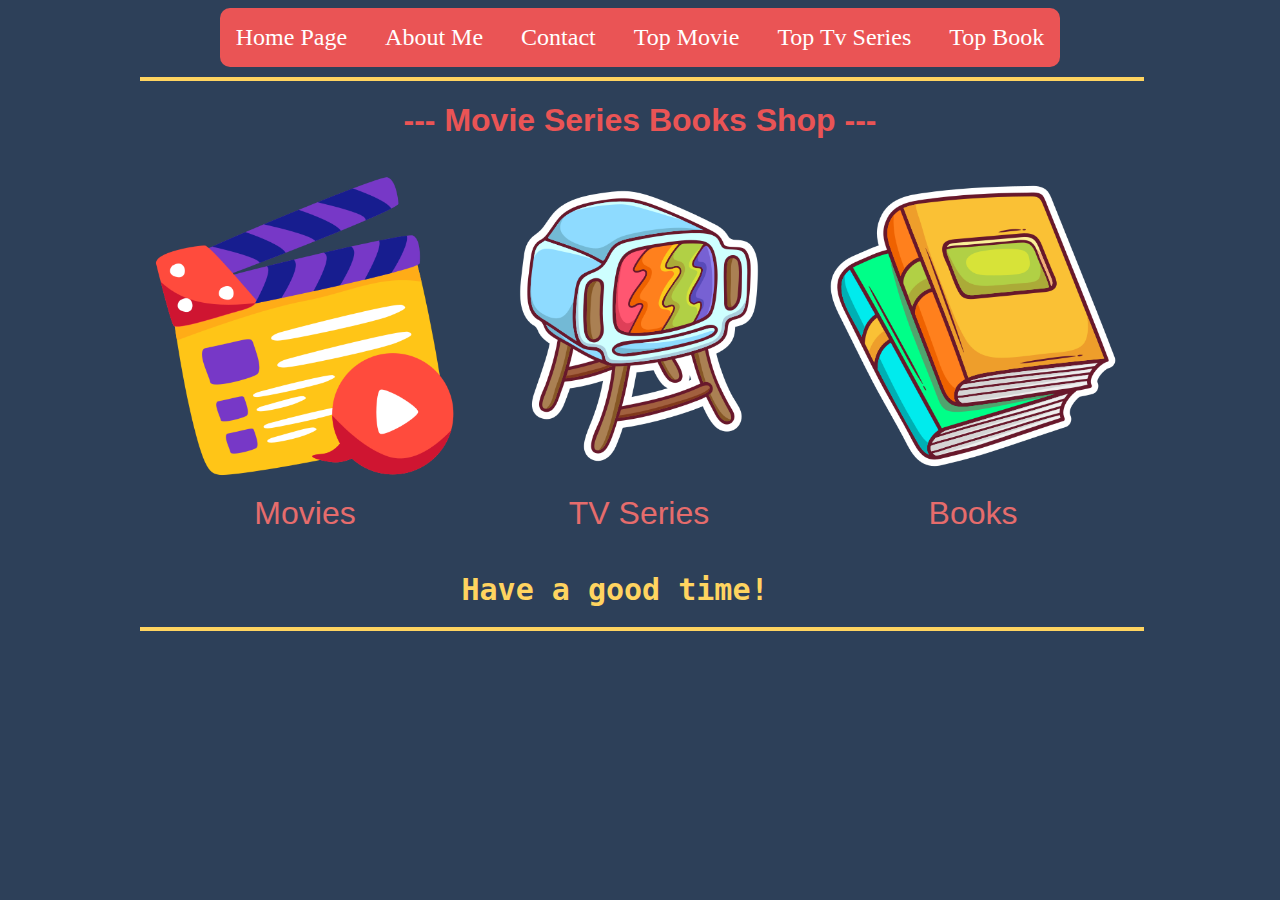
<file: index.html>
<!DOCTYPE html>
<html lang="tr">
<head>
    <meta charset="UTF-8">
    <meta http-equiv="X-UA-Compatible" content="IE=edge">
    <meta name="viewport" content="width=device-width, initial-scale=1.0">
    <title>Home Page | Movie/Series/Books</title>
    <link rel="stylesheet" href="css/style.css">
   
</head>

<body style="background-color: rgb(45, 64, 89);">
    
    <!-- Full construction start-->
    <div class="main-container">

        <!-- Navbar - Start -->
                <nav>         
                    <ul style="text-align:center; font-size: 24px;">
                        <div class="nav-ul-div" > 
                            <li><a href="index.html" target="_blank">Home Page</a></li>
                            <li><a href="about-me.html" target="_blank">About Me</a></li>
                            <li><a href="contact.html" target="_blank" >Contact</a></li>
                            <li><a href="https://www.imdb.com/chart/moviemeter/?sort=ir,desc&mode=simple&page=1" target="_blank">Top Movie</a></li>
                            <li><a href="https://www.imdb.com/chart/toptv/?sort=ir,desc&mode=simple&page=1" target="_blank">Top Tv Series</a></li>
                            <li><a href="https://tr.wikipedia.org/wiki/Le_Monde%27un_Y%C3%BCzy%C4%B1l%C4%B1n_100_Kitab%C4%B1_listesi" target="_blank">Top Book</a></li>
                        </div>  
                    </ul>
                </nav>  
            <div style="width:100%; border: 2px solid rgb(255, 212, 96); margin-top: 10px;"></div>
        <!-- Navbar - End -->
     

        <!-- Content - Start -->
            <section>
                <!-- Articles - Start -->
                <article>
                   <h1 style="color:rgb(234, 84, 85); font-size:32px; text-align: center; font-family:Verdana, Geneva, Tahoma, sans-serif;" >
                    --- Movie Series Books Shop --- </h1>
                </article>
                
                <article>   
                    <div class="main-fotos-container" style="height: fit-content;" >

                        <a class="homepage-categories-a" href="films.html" target="_blank">
                                <img class="homepage-images" src="image/films.png" alt="films">
                                <p class="homepage-categories-p">Movies</p>
                        </a>

                        <a class="homepage-categories-a" href="television.html" target="_blank">
                            <img class="homepage-images" src="image/television.png" alt="films" >
                            <p class="homepage-categories-p">TV Series</p>
                        </a>

                        <a class="homepage-categories-a" href="books.html" target="_blank">
                            <img class="homepage-images" src="image/books.png" alt="films" >
                            <p class="homepage-categories-p">Books</p>
                        </a>

                    </div>
                </article>

                <article>   
                    <h3 style="font-family:monospace; font-size: 30px; text-align:center; 
                    margin: 40px 0px 20px; padding-right: 50px;color: rgb(255, 212, 96);">
                    Have a good time!
                    </h3>
                </article>
                <!-- Article - End -->
            </section>
        <!-- Content - End -->



        <div style="width:100%; border: 2px solid rgb(255, 212, 96);"></div>

        <!-- Footer - Start -->
            <footer>
              
            </footer>
        <!-- Footer - End -->

    </div>
    <!-- Full construction End-->

</body>
</html>
</file>
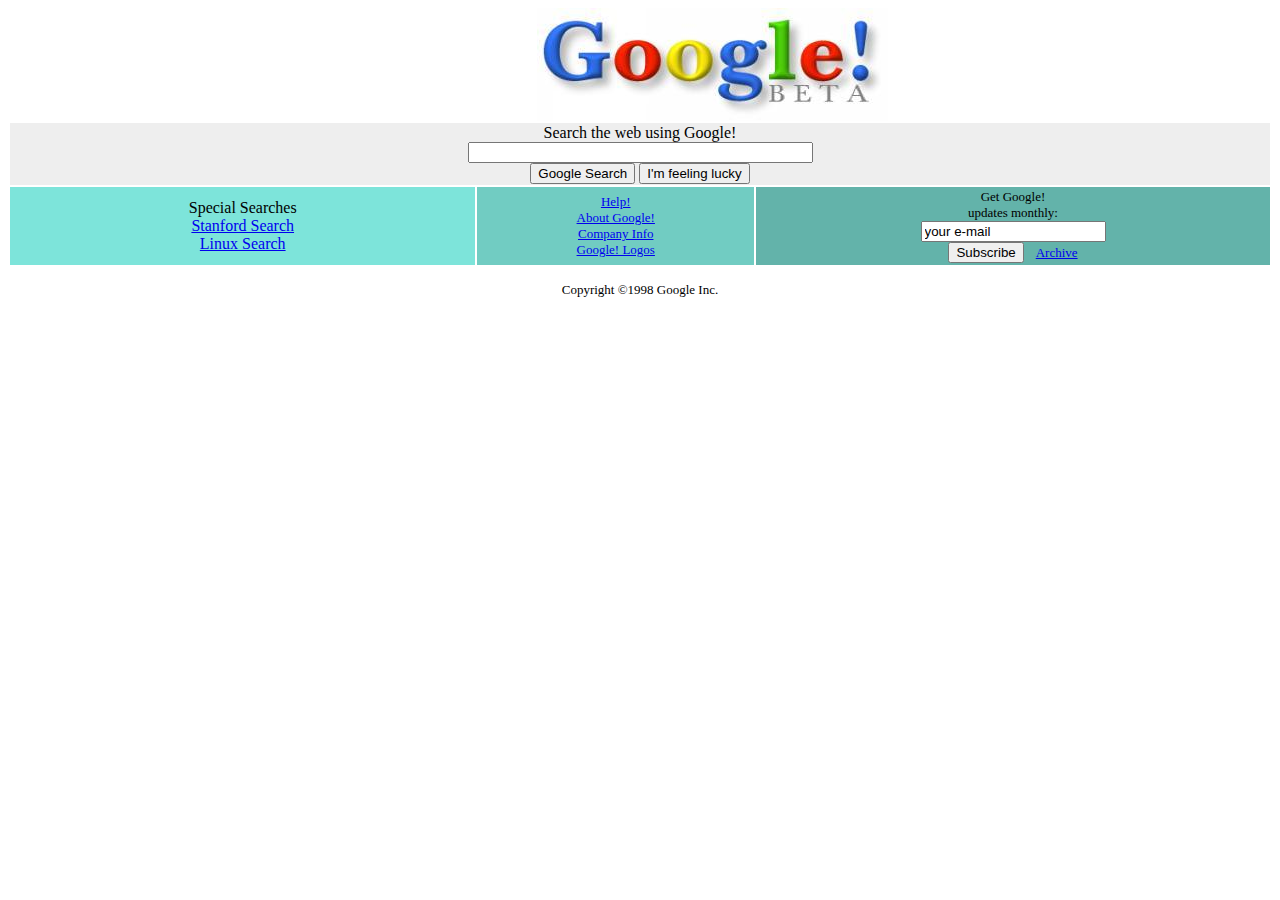
<file: work2-google1998/index.html>
<!DOCTYPE html>
<html lang="en">
<head>
    <meta charset="UTF-8">
    <meta http-equiv="X-UA-Compatible" content="IE=edge">
    <meta name="viewport" content="width=device-width, initial-scale=1.0">
    <title>Google 1998 Page!</title>
    <link rel="stylesheet" href="css/style.css">

</head>
<body>

    <!-- Header logo start -->
    <header>
        <div class="logo-image">
            <img src="image/google1998.jpeg" alt="google 1998 logo">
        </div>
    </header>
    <!-- Header logo end -->

    <!-- Section start -->
    <section class="section">
    
        <table class="section-table">
            <tbody class="section-table-tbody">
                
                <!-- search bar start -->
                <tr>
                    <td class="search-bar" colspan="3">
                        <div style="text-align: center;">
                            <p class="table-search-p">Search the web using Google!</p>
                            <input type="text" name="searchbar" size="40"><br>
                            <input type="submit" value="Google Search">
                            <input type="submit" name="sa" value="I'm feeling lucky"><br>
                        </div>
                    </td>
                </tr>
             
                <tr>
                    <!-- LEFT BOX start -->
                    <td class="box-left">
                        <ul class="box-ul">
                            <li>Special Searches</li>
                            <li><a href="https://web.archive.org/web/19990224014327/http://www.google.com/stanford">
                                Stanford Search</a>
                            </li>
                            <li><a href="https://web.archive.org/web/19990221231654/http://www.google.com/linux">
                                Linux Search</a>
                            </li>
                        </ul>
                    </td>
                    
                    <!--  MİD BOX start -->
                    <td class="box-mid">
                        <ul class="box-ul" style="font-size: 13px;">
                            <li><a href="help.html">Help!</a></li>
                            <li><a href="about.html">About Google!</a></li>
                            <li><a href="company.html">Company Info</a></li>
                            <li><a href="stickers.html">Google! Logos</a></li>
                        </ul>
                    </td>

                    <!-- RİGHT BOX start -->
                    <td class="box-right">
                        <div style="text-align: center;">
                            <p class="rightbox-p">Get Google!</p>
                            <p class="rightbox-p">updates monthly:</p>
                            <input type="text" name="email" value="your e-mail"> <br>
                            <input type="submit" name="SubmitAction" value="Subscribe"> 
                            &nbsp;
                            <a href="https://web.archive.org/web/19991009030623/http://www.egroups.com/group/google-friends/" style="font-size: small;">Archive</a>
                        </div>
                    </td>
                </tr>

            </tbody>
        </table>
    </section>
    <!-- Section end -->

    <!-- Footer start -->
    <footer>
        <div style="text-align: center; font-size: 13px; margin-top: 15px;">Copyright ©1998 Google Inc.</div>
    </footer>
   <!-- Footer end -->
    
</body>
</html>
</file>
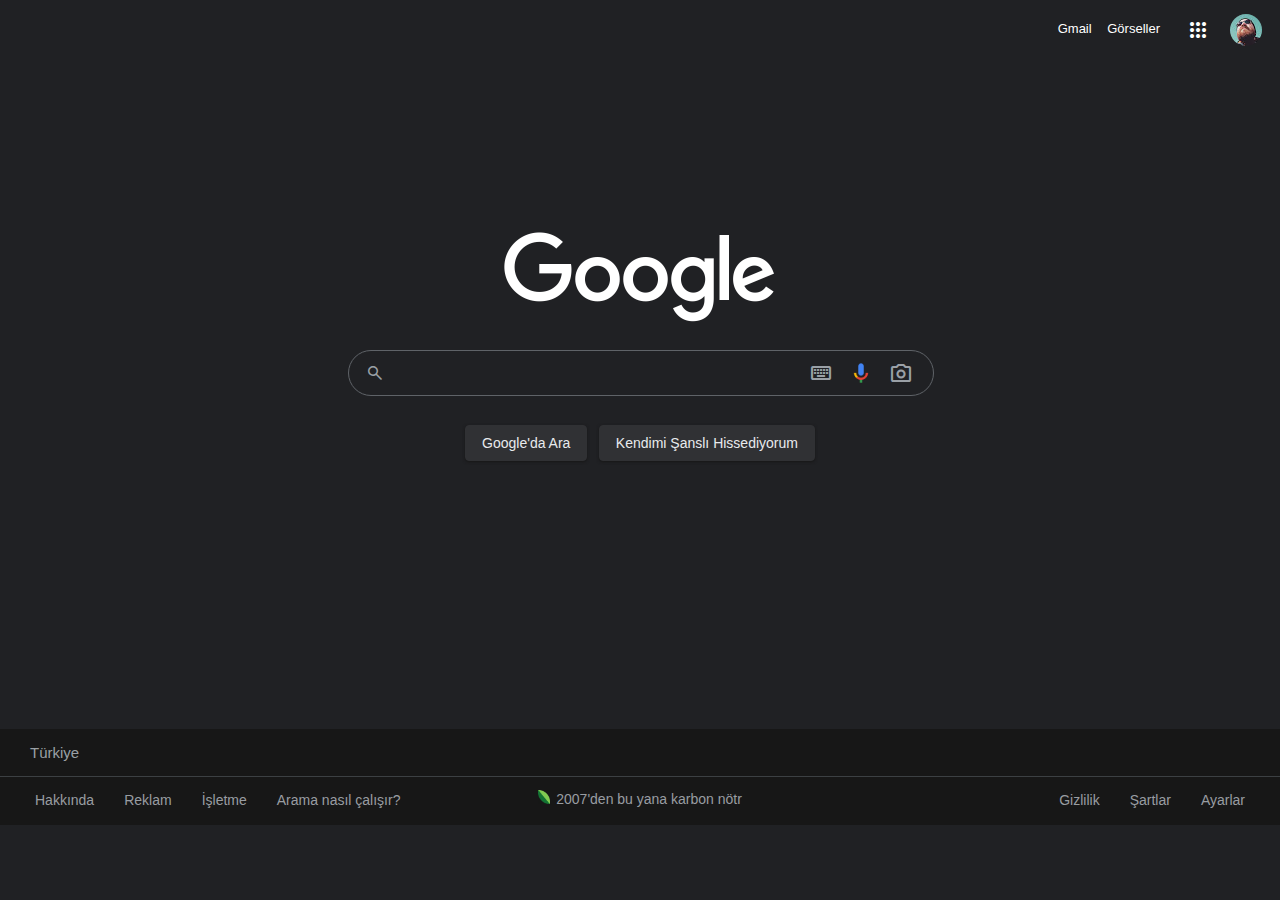
<file: work3-google2023/index.html>
<!DOCTYPE html>
<html lang="en">
<head>
    <meta charset="UTF-8">
    <meta http-equiv="X-UA-Compatible" content="IE=edge">
    <meta name="viewport" content="width=device-width, initial-scale=1.0">
    <title>Google 2023 Web Page</title>
    <link rel="stylesheet" href="css/style.css">
    <link rel="stylesheet" href="https://fonts.googleapis.com/css2?family=Material+Symbols+Outlined:opsz,wght,FILL,GRAD@48,700,0,0" />
</head>

<body>
    <!-- Full container start-->
    <div class="main-container"> 

        <!-- Navbar - Start -->
                <nav class="nav">     
                   <div class="nav-div ">

                         <div class="nav-div-aa ">
                             <a class="nav-a" href="https://mail.google.com/mail/u/0/">
                                Gmail 
                            </a>
                            <a class="nav-a " href="https://www.google.com.tr/imghp">
                                Görseller
                            </a>
                         </div>     

                         <div class="nav-div-span-image">
                             <span class="material-symbols-outlined">
                                 apps
                             </span>
                             <img class="nav-profilpic" src="image/profilepic.jpg" alt="profile picture">
                         </div>
                   </div>
                </nav>  
        <!-- Navbar - End -->

        <!-- section - Start -->
            <section>
                
                <!-- LOGO - Start -->
                <article class="article-logo">
                    <div class="google-logo">
                        <img src="image/googlelogo272x92.png" alt="google logo" class="logo">
                    </div>
                </article>
                <!-- LOGO - End -->

                <article class="article-search-container">

                    <div class="article-div-main">

                        <div class="article-div-div">

                            <div id="searchbar">
                                
                                <div class="search-in-div">

                                    <span id="material-symbols-outlined-search" class="material-symbols-outlined">
                                        search
                                    </span>

                                     <div class="triple-icon-div">
                                        
                                        <div id="extra-empty-div">  </div> 

                                        <span
                                        id="material-symbols-outlined-keyboard"
                                        class="material-symbols-outlined">
                                            keyboard
                                        </span>
                                   
                                        <div id="div-microphone">
                                            <img id="microphone" src="image/google-voice.png" alt="microphone">
                                        </div>

                                        <span id="google-images"  class="material-symbols-outlined">
                                        photo_camera
                                        </span>
                                        
                                    </div>
                                </div>
                            </div>

                            <div class="buttons-main-div">
                                <div class="two-buttons">

                                    <input id="two-button-id" type="submit" value="Google'da Ara">

                                    <input id="two-button-id" type="submit" value="Kendimi Şanslı Hissediyorum" >
                            
                                </div>
                            </div>
                        </div>
                    </div>
                </article>

                <article class="empty-div" style="width: 100%; height: 245px; ">
                </article>
            </section>
        <!-- section - End -->

        <!-- Footer - Start -->
            <footer>
                
                <div class="footer-top">
                    Türkiye
                </div>

                <div class="footer-bottom">
                    
                    <div class="footer-bottom-left">
                        <a class="footer-bottom-a" href="https://www.google.com.tr/">
                            Hakkında
                        </a>
                        <a class="footer-bottom-a" href="https://www.google.com.tr/">
                            Reklam
                        </a>
                        <a class="footer-bottom-a" href="https://www.google.com.tr/">
                            İşletme
                        </a>
                        <a class="footer-bottom-a" href="https://www.google.com.tr/">
                            Arama nasıl çalışır?
                        </a>
                    </div>

                    <div class="footer-bottom-mid" style="width: 234px;">
                        <a href="https://www.google.com.tr/" class="footer-bottom-a" style="padding: 13px 15px 17px;">
                            <img src="image/karbon-yaprak.png" alt="karbon ayak izi" style="display: inline-block; height:14px; margin-right: 2px; ">
                            <span style="display: inline-block;" href="google.com">
                            2007'den bu yana karbon nötr   </span>
                        </a>
                    </div>

                    <div class="footer-bottom-right">
                        <a href="https://www.google.com.tr/" class="footer-bottom-a">
                            Gizlilik
                        </a>
                        <a href="https://www.google.com.tr/" class="footer-bottom-a">
                            Şartlar
                        </a>
                        <a href="https://www.google.com.tr/" class="footer-bottom-a">
                            Ayarlar
                        </a>
                    </div>
                </div>
              
            </footer>
        <!-- Footer - End -->
    </div>
    <!-- Full container end-->
</body>
</html>
</file>
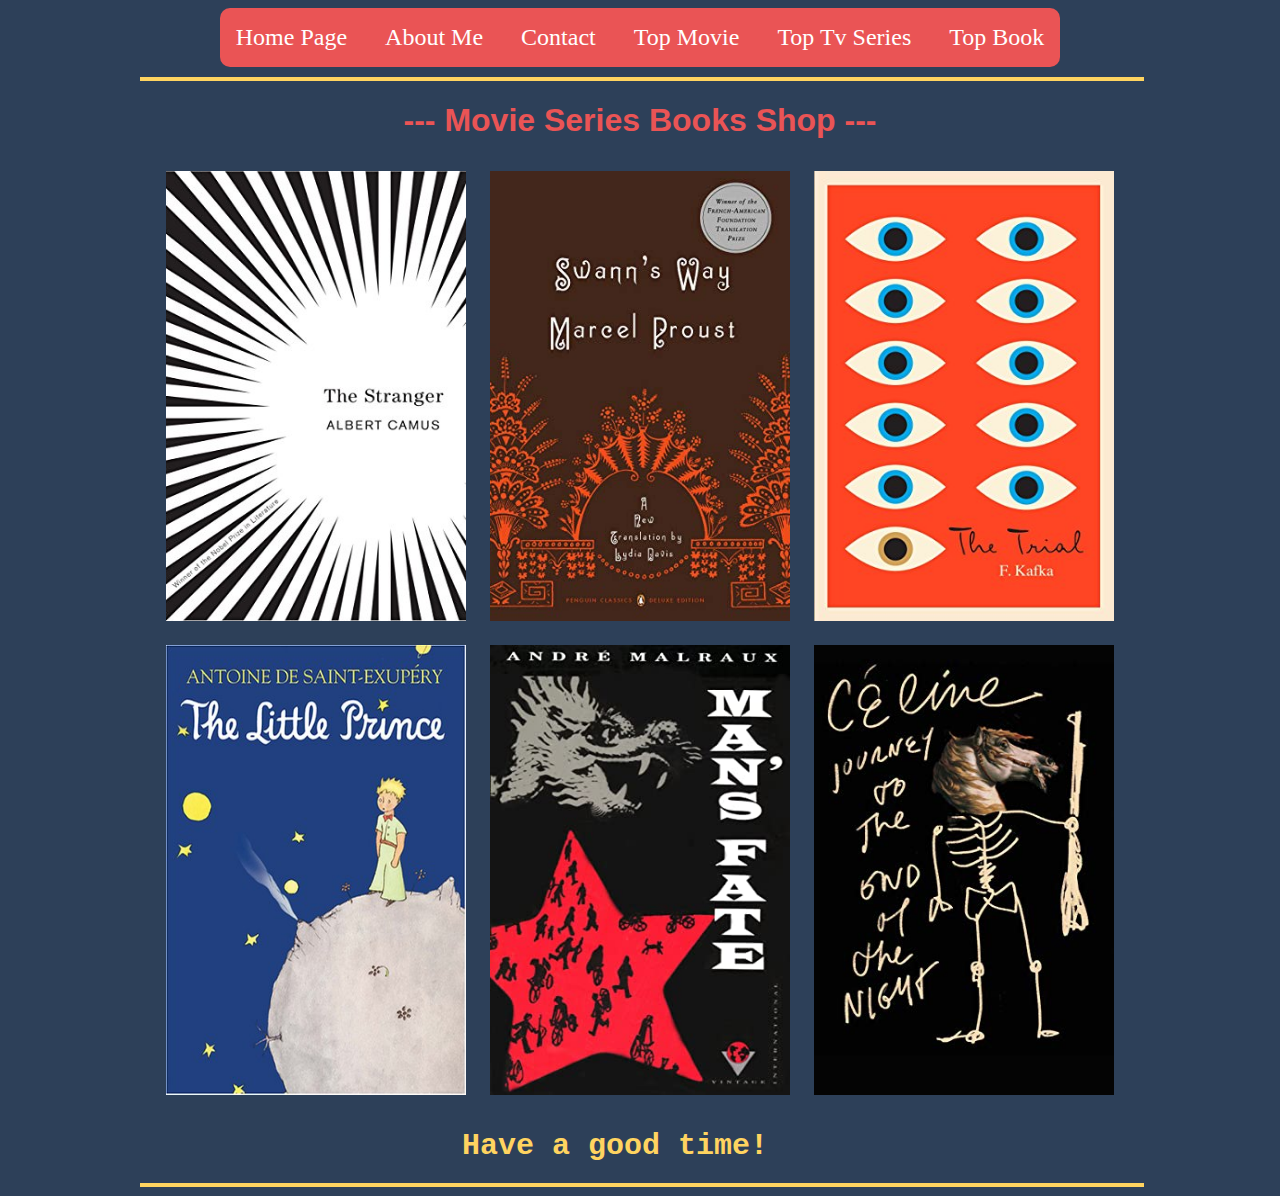
<file: books.html>
<!DOCTYPE html>
<html lang="tr">
<head>
    <meta charset="UTF-8">
    <meta http-equiv="X-UA-Compatible" content="IE=edge">
    <meta name="viewport" content="width=device-width, initial-scale=1.0">
    <title>Home Page | Movie/Series/Books</title>
    <link rel="stylesheet" href="css/style.css">

</head>

<body style="background-color: rgb(45, 64, 89);">
    
    <!-- Full construction start-->
    <div class="main-container">

        <!-- Navbar - Start -->
                <nav>         
                    <ul style="text-align:center; font-size: 24px;">
                        <div class="nav-ul-div" > 
                            <li><a href="index.html" target="_blank">Home Page</a></li>
                            <li><a href="about-me.html" target="_blank">About Me</a></li>
                            <li><a href="contact.html" target="_blank" >Contact</a></li>
                            <li><a href="https://www.imdb.com/chart/moviemeter/?sort=ir,desc&mode=simple&page=1" target="_blank">Top Movie</a></li>
                            <li><a href="https://www.imdb.com/chart/toptv/?sort=ir,desc&mode=simple&page=1" target="_blank">Top Tv Series</a></li>
                            <li><a href="https://tr.wikipedia.org/wiki/Le_Monde%27un_Y%C3%BCzy%C4%B1l%C4%B1n_100_Kitab%C4%B1_listesi" target="_blank">Top Book</a></li>
                        </div>  
                    </ul>
                </nav>  
              
            <div style="width:100%; border: 2px solid rgb(255, 212, 96); margin-top: 10px;"></div>
        <!-- Navbar - End -->
     

        <!-- Content - Start -->
            <section>
                <!-- Articles - Start -->
                <article>
                   <h1 style="color:rgb(234, 84, 85); font-size:32px; text-align: center; font-family:Verdana, Geneva, Tahoma, sans-serif;" >
                    --- Movie Series Books Shop --- </h1>
                </article>  
                
                <article>   
                   <div style="width:fit-content; text-align: center;"> 
                    <img style="width: 300px; height:450px; margin: 10px;" src="image/bookimage/b1.jpeg" alt="The Stranger" title="The Stranger">
                    <img style="width: 300px; height:450px; margin: 10px;" src="image/bookimage/b2.jpeg" alt="In Search of Lost Time" title="In Search of Lost Time">
                    <img style="width: 300px; height:450px; margin: 10px;" src="image/bookimage/b3.jpeg" alt=" The Trial" title=" The Trial">
                    <img style="width: 300px; height:450px; margin: 10px;" src="image/bookimage/b4.jpeg" alt="The Little Prince" title="The Little Prince">
                    <img style="width: 300px; height:450px; margin: 10px;" src="image/bookimage/b5.jpeg" alt="Man's Fate" title="Man's Fate">
                    <img style="width: 300px; height:450px; margin: 10px;" src="image/bookimage/b6.jpeg" alt="Journey to the End of The Night" title="Journey to the End of The Night">
                   </div>  
                </article>

                <article>   
                    <h3 style="font-family:monospace; font-size: 30px; text-align:center; margin:20px; padding-right: 50px;color: rgb(255, 212, 96);" >Have a good time!</h3>
                </article>
                <!-- Article - End -->
            </section>
        <!-- Content - End -->



        <div style="width:100%; border: 2px solid rgb(255, 212, 96);"></div>

        <!-- Footer - Start -->
            <footer>
              
            </footer>
        <!-- Footer - End -->

    </div>
    <!-- Full construction End-->

</body>
</html>
</file>
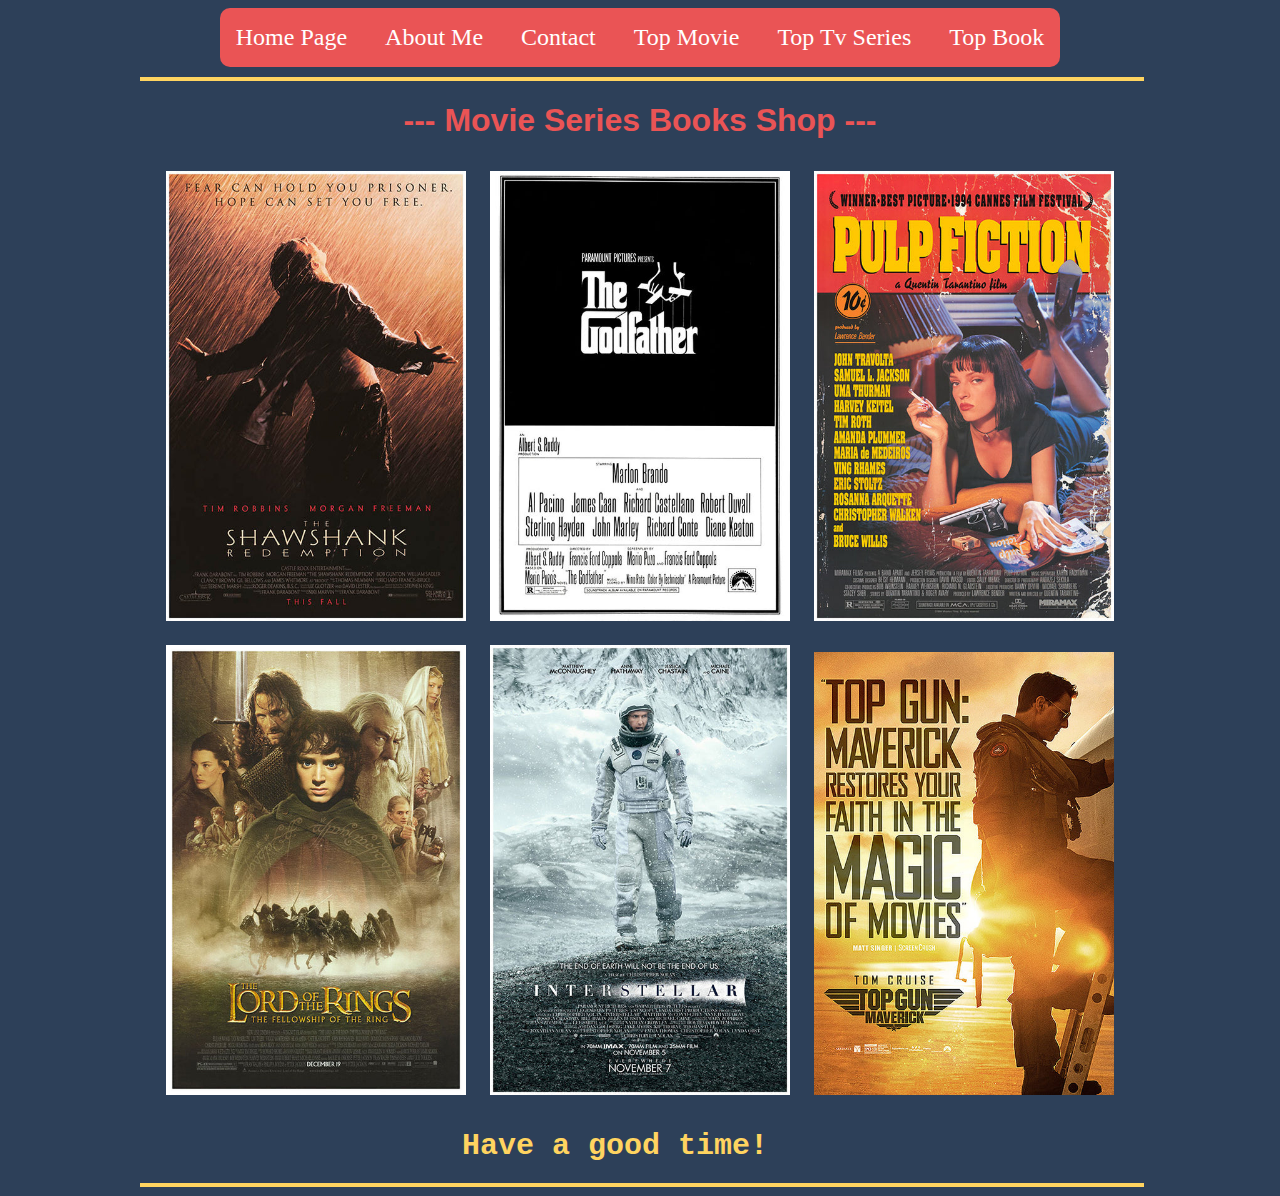
<file: films.html>
<!DOCTYPE html>
<html lang="tr">
<head>
    <meta charset="UTF-8">
    <meta http-equiv="X-UA-Compatible" content="IE=edge">
    <meta name="viewport" content="width=device-width, initial-scale=1.0">
    <title>Home Page | Movie/Series/Books</title>
    <link rel="stylesheet" href="css/style.css">

</head>

<body style="background-color: rgb(45, 64, 89);">
    
    <!-- Full construction start-->
    <div class="main-container">

        <!-- Navbar - Start -->
                <nav>         
                    <ul style="text-align:center; font-size: 24px;">
                        <div class="nav-ul-div" > 
                            <li><a href="index.html" target="_blank">Home Page</a></li>
                            <li><a href="about-me.html" target="_blank">About Me</a></li>
                            <li><a href="contact.html" target="_blank" >Contact</a></li>
                            <li><a href="https://www.imdb.com/chart/moviemeter/?sort=ir,desc&mode=simple&page=1" target="_blank">Top Movie</a></li>
                            <li><a href="https://www.imdb.com/chart/toptv/?sort=ir,desc&mode=simple&page=1" target="_blank">Top Tv Series</a></li>
                            <li><a href="https://tr.wikipedia.org/wiki/Le_Monde%27un_Y%C3%BCzy%C4%B1l%C4%B1n_100_Kitab%C4%B1_listesi" target="_blank">Top Book</a></li>
                        </div>  
                    </ul>
                </nav>  
              
            <div style="width:100%; border: 2px solid rgb(255, 212, 96); margin-top: 10px;"></div>
        <!-- Navbar - End -->
     

        <!-- Content - Start -->
            <section>
                <!-- Articles - Start -->
                <article>
                   <h1 style="color:rgb(234, 84, 85); font-size:32px; text-align: center; font-family:Verdana, Geneva, Tahoma, sans-serif;" >
                    --- Movie Series Books Shop --- </h1>
                </article>
                
                <article>   
                   <div style="width:fit-content; text-align: center;"> 
                    <img style="width: 30%; margin: 10px;" src="image/filmimage/f1.jpeg" alt="The Shawshank Redemption" title="The Shawshank Redemption">
                    <img style="width: 30%; margin: 10px;" src="image/filmimage/f2.jpg" alt="The Godfather" title="The Godfather">
                    <img style="width: 30%; margin: 10px;" src="image/filmimage/f3.jpg" alt="Pulp Fiction" title="Pulp Fiction">
                    <img style="width: 30%; margin: 10px;" src="image/filmimage/f4.jpg" alt="The Lord of the Rings: The Fellowship of the Ring" title="The Lord of the Rings: The Fellowship of the Ring">
                    <img style="width: 30%; margin: 10px;" src="image/filmimage/f5.jpg" alt="Interstellar" title="Interstellar">
                    <img style="width: 30%; margin: 10px;" src="image/filmimage/f6.jpg" alt="Top Gun: Maverick" title="Top Gun: Maverick">
                   </div>  
                </article>

                <article>   
                    <h3 style="font-family:monospace; font-size: 30px; text-align:center; margin:20px; padding-right: 50px;color: rgb(255, 212, 96);" >Have a good time!</h3>
                </article>
                <!-- Article - End -->
            </section>
        <!-- Content - End -->



        <div style="width:100%; border: 2px solid rgb(255, 212, 96);"></div>

        <!-- Footer - Start -->
            <footer>
              
            </footer>
        <!-- Footer - End -->

    </div>
    <!-- Full construction End-->

</body>
</html>
</file>
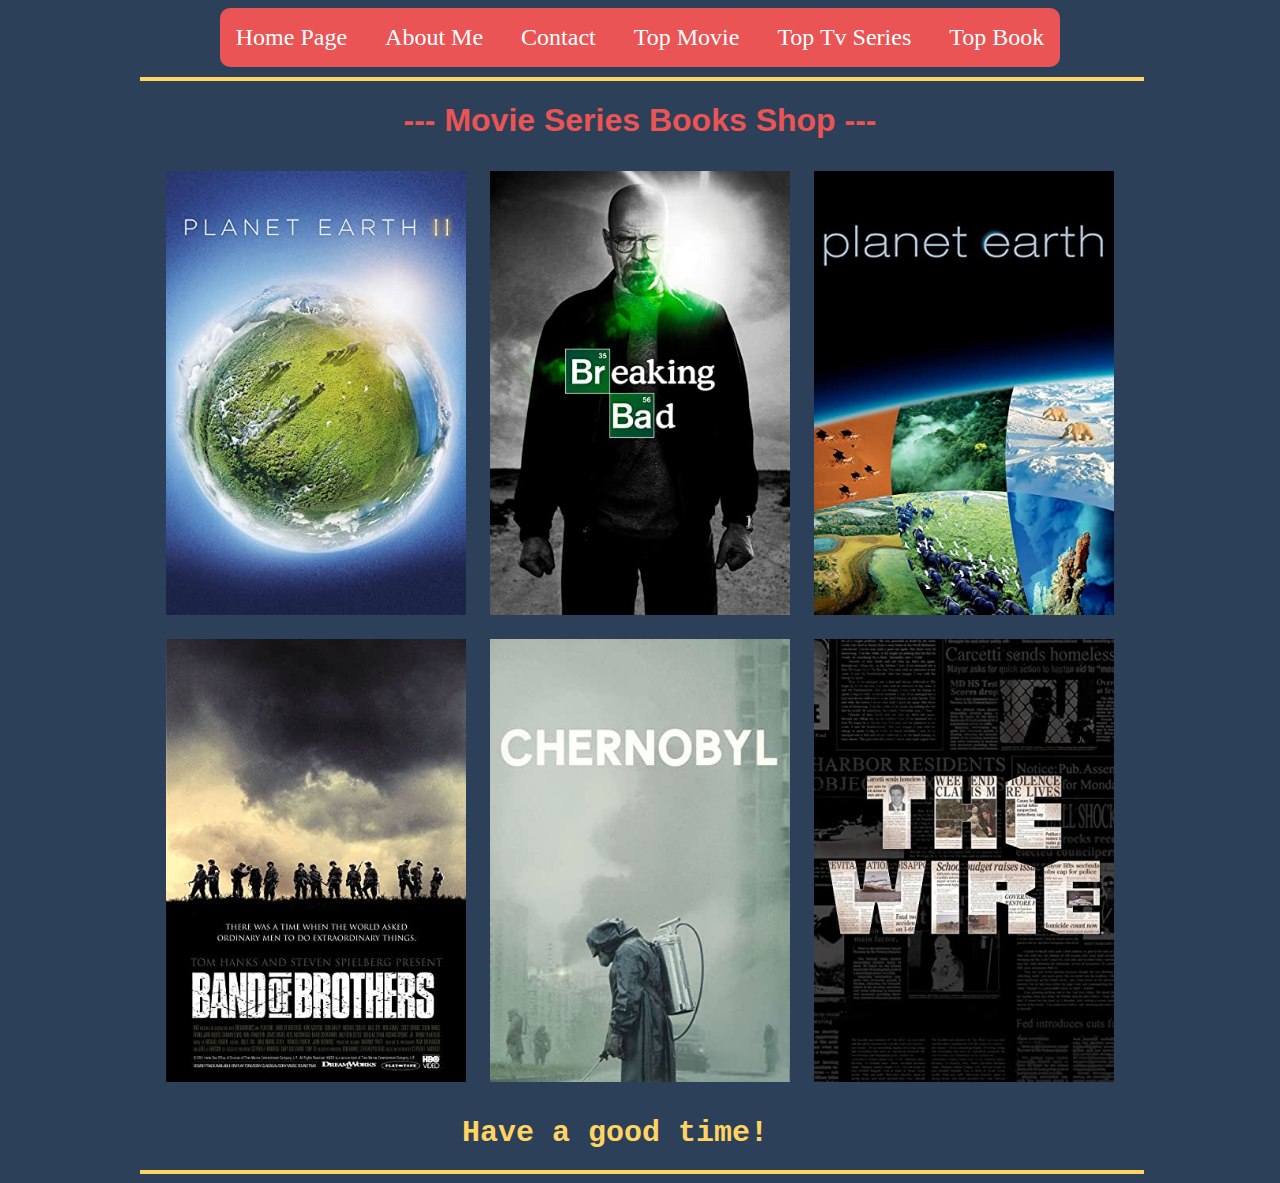
<file: television.html>
<!DOCTYPE html>
<html lang="tr">
<head>
    <meta charset="UTF-8">
    <meta http-equiv="X-UA-Compatible" content="IE=edge">
    <meta name="viewport" content="width=device-width, initial-scale=1.0">
    <title>Home Page | Movie/Series/Books</title>
    <link rel="stylesheet" href="css/style.css">

</head>

<body style="background-color: rgb(45, 64, 89);">
    
    <!-- Full construction start-->
    <div class="main-container">

        <!-- Navbar - Start -->
                <nav>         
                    <ul style="text-align:center; font-size: 24px;">
                        <div class="nav-ul-div" > 
                            <li><a href="index.html" target="_blank">Home Page</a></li>
                            <li><a href="about-me.html" target="_blank">About Me</a></li>
                            <li><a href="contact.html" target="_blank" >Contact</a></li>
                            <li><a href="https://www.imdb.com/chart/moviemeter/?sort=ir,desc&mode=simple&page=1" target="_blank">Top Movie</a></li>
                            <li><a href="https://www.imdb.com/chart/toptv/?sort=ir,desc&mode=simple&page=1" target="_blank">Top Tv Series</a></li>
                            <li><a href="https://tr.wikipedia.org/wiki/Le_Monde%27un_Y%C3%BCzy%C4%B1l%C4%B1n_100_Kitab%C4%B1_listesi" target="_blank">Top Book</a></li>
                        </div>  
                    </ul>
                </nav>  
              
            <div style="width:100%; border: 2px solid rgb(255, 212, 96); margin-top: 10px;"></div>
        <!-- Navbar - End -->
     

        <!-- Content - Start -->
            <section>
                <!-- Articles - Start -->
                <article>
                   <h1 style="color:rgb(234, 84, 85); font-size:32px; text-align: center; font-family:Verdana, Geneva, Tahoma, sans-serif;" >
                    --- Movie Series Books Shop --- </h1>
                </article>  
                
                <article>   
                   <div style="width:fit-content; text-align: center;"> 
                    <img style="width: 30%; margin: 10px;" src="image/tvimage/t1.jpg" alt="Planet Earth II" title="Planet Earth II">
                    <img style="width: 30%; margin: 10px;" src="image/tvimage/t2.jpg" alt="Breaking Bad" title="Breaking Bad">
                    <img style="width: 30%; margin: 10px;" src="image/tvimage/t3.jpg" alt="Planet Earth" title="Planet Earth">
                    <img style="width: 30%; margin: 10px;" src="image/tvimage/t4.jpg" alt="Band of Brothers" title="Band of Brothers">
                    <img style="width: 30%; margin: 10px;" src="image/tvimage/t5.jpg" alt="Chernobyl" title="Chernobyl">
                    <img style="width: 30%; margin: 10px;" src="image/tvimage/t6.jpg" alt="The Wire" title="The Wire">
                   </div>  
                </article>

                <article>   
                    <h3 style="font-family:monospace; font-size: 30px; text-align:center; margin:20px; padding-right: 50px;color: rgb(255, 212, 96);" >Have a good time!</h3>
                </article>
                <!-- Article - End -->
            </section>
        <!-- Content - End -->



        <div style="width:100%; border: 2px solid rgb(255, 212, 96);"></div>

        <!-- Footer - Start -->
            <footer>
              
            </footer>
        <!-- Footer - End -->

    </div>
    <!-- Full construction End-->

</body>
</html>
</file>
<file: css/style.css>
ul {
    list-style-type: none;
    margin: 0px auto  ;
    padding: 0;
    overflow: hidden;
    background-color: rgb(234, 84, 85);
    border-radius: 10px;
    width: fit-content;
    position: relative;   
    
    
  }
  
  li {
      display:inline-block;
      margin: auto;
  }
  
  li a {
    display: block;
    color: white;
    text-align: center;
    padding: 16px;
    text-decoration: none;
    border-radius: 10px;
    
  }

  li a:hover {
    background-color: rgb(230, 108, 108);
  }

  .main-container{
    width: 1000px;
    margin: auto;
  }

  .homepage-images{
      width:330px;
    }

  .homepage-categories-p{
      color: rgb(230, 108, 108); 
      text-decoration: none;
      display:block; 
      width:100%; 
      margin: 0px;
      text-align: center;
      font-size: 32px;
      font-family:Arial, Helvetica, sans-serif;
  }
  .homepage-categories-a{
      display:inline-block; 
      text-decoration: none;
      width:33%; 
      height:max-content;
  }

  .homepage-categories-a:hover{
    background-color:rgb(53, 81, 117);
}
</file>
<file: work2-google1998/css/style.css>
li,ul {
    margin: 0;
    padding: 0;
}

.logo-image{
    text-align: center;
    width: 1409px;
    height: 113px;
}

.section-table{
    margin: 0 auto;
}

.section-table-tbody{
    width: fit-content;
    height: fit-content;
}

.search-bar{
    background-color: rgb(238, 238, 238);
    margin: 0;
    padding: 0;
    width: 1262px;
    height: 62px;
}

.table-search-p{
   margin: 0;
   padding: 0;
}

.box-left{
    background-color: #7DE4DA;
    width: 466px; ;
    height: 76px ;
}

.box-mid{
    background-color: #71CCC2;
    width: 276px;
    height: 76px ;
}

.box-right{
    background-color: #63B3AA;
    width: 514px;
    height: 76px ;
}
.box-ul{
    list-style-type:none;
    text-align: center;
}

.rightbox-p{
    margin: 0;
    padding: 0;
    font-size: 13px;
}
</file>
<file: work3-google2023/css/style.css>
body{
    margin: 0;
    padding: 0;
    background-color: #202124;
}

/****** NAV ********/

.nav{
    height: 48px;
    padding: 6px; 
}
.nav-div{
   float: right;
   height: 48px;
   width: max-content;
   padding-right: 4px;
}

.nav-div-aa{
    display: block;
    float: left;
    position: relative;
    top: 10px;
    right: 8px;
    line-height:24px;  
}

 .nav-a{
    margin: auto 0 auto 12px; 
    vertical-align: middle;
    text-decoration: none;
    color: white;
    font-size:13px;
    font-family: Arial, Helvetica, sans-serif;
 }

 .nav-div-span-image{
    display:block;
    float: right;
    height: 48px;
    color: white;
}   

.material-symbols-outlined{
    padding: 8px 4px 8px 14px;
    margin: 4px;
    vertical-align: middle;
    font-size: 13px;
}

 .nav-profilpic{
    border-radius: 32px;
    padding: 8px;
    vertical-align: middle;
 }

/****** LOGO ********/

.article-logo{
    width: 100%;
    min-height :233px;
    max-height: 264px;
    height: 100%;
    position: relative;
}
@media only screen and (max-height: 825px) {
    article.article-logo {
        min-height: 233px;
    }
  }
@media only screen and (min-height: 794px) {
    article.article-logo {
        min-height: 264px;
    }
  }

.google-logo{
    width: 272px;
    height: 92px; 
    position: absolute;
    bottom: 0px;
    left:calc((100vw - 272px) / 2 );
    /* calc more clever */
}
.logo{
    width: 272px;
    height: 92px;
}

/****** Search BAR ********/

.article-search-container{
    width: (100% - 40px);
    height: 120px;
    padding: 20px;
}

.article-div-main{
    width: 100%;
    height: 140px;   
}

.article-div-div{
    width: 584px;
    height: 134px;
    padding-top: 6px;
    margin: 0 auto;
    max-width: 584px;
}
#searchbar{
    width: 100%;
    max-width: 584px;
    height: 44px;
    border: 1px solid #5f6368;
    box-shadow: none;
    border-radius: 24px;
    margin: 0 auto;
    display: flex;
}

.search-in-div{
    width: 560px;
    height: 44px;
    margin: 0 auto;
}

#material-symbols-outlined-search{
    color:#9aa0a6;
    fill:#9aa0a6;
    font-size:20px;
    line-height:20px;
    padding: 8px 4px 8px 4px;
    margin: 4px 0px ;
    vertical-align: middle;
}

.buttons-main-div{
    width:584px ;
    height: 70px;
    padding-top: 18px;
    font-size: 14px;
}

.two-buttons{
    width:584px;
    height: 58px;
    text-align: center;
}

#two-button-id{
    display: inline-block;
    background-color: #303134;
    border: 1px solid #303134;
    border-radius: 4px ;
    box-shadow: #171717 0px 1px 3px 0px ;
    color: #e8eaed;
    font-family: arial,sans-serif;
    font-size: 14px;
    height: 36px;
    margin: 11px 4px;
    padding: 0px 16px;
    text-align: center;
    min-width: 54px;
    line-height: 27px;
}

.triple-icon-div{
    width: 124px;
    height: 44px;
    display: inline-flex;
    float: right;
}

#extra-empty-div{
    width: 4px;
    height: 44px;
}

#material-symbols-outlined-keyboard{
    color:#9aa0a6;
    height: 44px;
    padding: 0px 8px;
    margin: auto 0px;
    display: flex;
    flex-direction: row;
    align-content: normal;
    justify-content: normal;
    align-items: center;
    flex-wrap: nowrap;
}

#div-microphone{
    width: 24px;
    height: 44px;
    padding: 0px 8px;
    display: flex;
    flex-direction: row;
    align-content: normal;
    justify-content: normal;
    align-items: center;
    flex-wrap: nowrap;
} 

#microphone{
    color: #9aa0a6;
    height: 24px;
    margin: auto 0px;
}

#google-images{
    height: 24px;
    margin: auto 0px;
    padding: 0px 8px;
    color: #9aa0a6;
    fill:#9aa0a6;

}

/***** FOOTER *********/

.footer-top{
    width:calc(100% - 60px);
    height: 17px;
    background-color: #171717;
    color: #9AA0A5;
    padding: 15px 30px;
    border-bottom: 1px solid #3c4043;
    font-size: 15px;
    font-family: arial,sans-serif;
    
}

.footer-bottom{
    background-color: #171717;
    color:#bdc1c6;
    display:flex;
    flex-wrap:wrap;
    font-size:14px;
    justify-content:space-between;
    padding:0px 20px;
}
.footer-bottom-a{
    color:#999da2;
    font-family:arial;
    font-size:14px;
    padding:15px;
    display: block;
    white-space: nowrap;
    text-decoration: none;
    
}

.footer-bottom-left{
    color:#bdc1c6;
    display:flex;
    flex-wrap:wrap;
    font-size:14px;
    justify-content:space-between;
    padding:0px 20px 0px 0px;
    width: 420px;
    height: 48px;
    justify-content: flex-start;
    min-width: 30%;
    order: 1;
}

.footer-bottom-mid{
    color:#bdc1c6;
    display:flex;
    flex-wrap:nowrap;
    font-size:14px;
    justify-content:space-between;
    width: 100%;
    justify-content: center;
    order: 2;
    align-content: center;
    
}

.footer-bottom-right{
    color:#bdc1c6;
    display:flex;
    flex-wrap:wrap;
    font-size:14px;
    justify-content:space-between;
    padding:0px 0px 0px 20px;
    width: 420px;
    height: 48px;
    justify-content: flex-end;
    min-width: 30%;
    order: 3;
}
</file>
